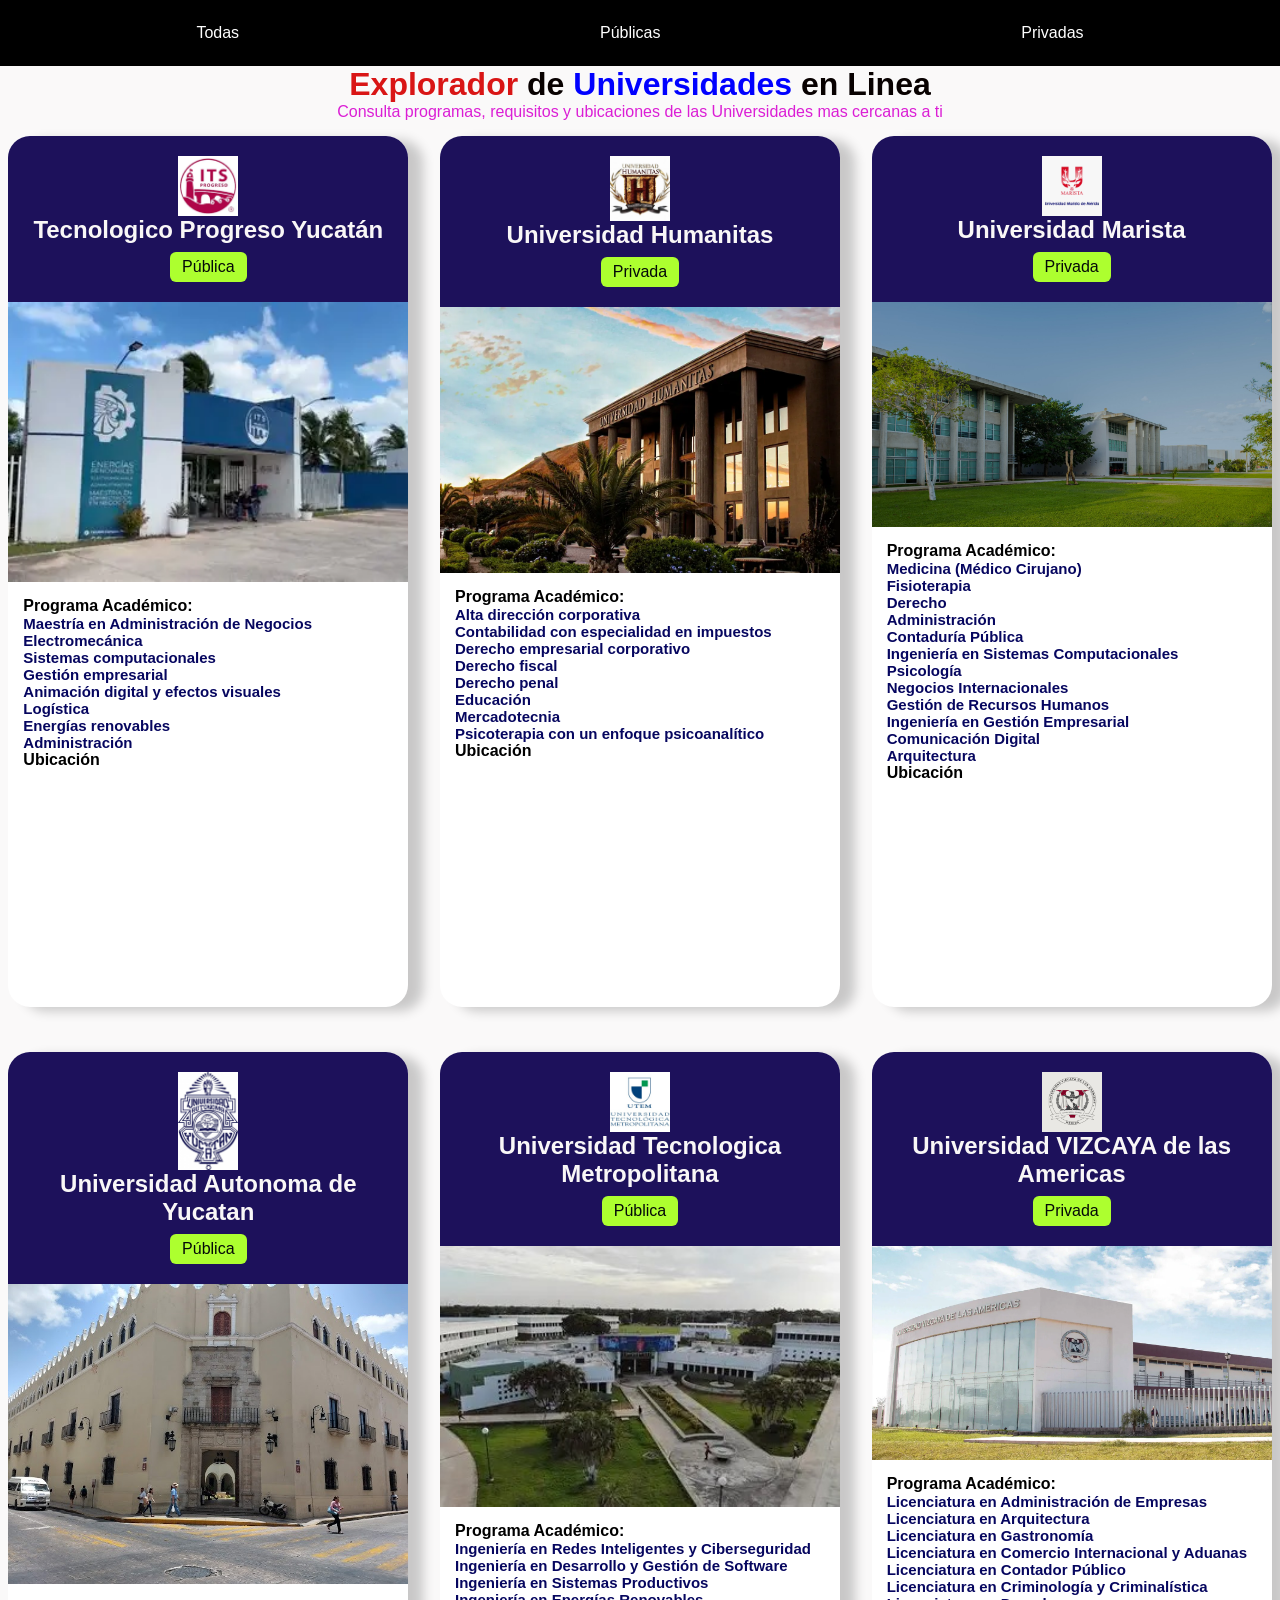
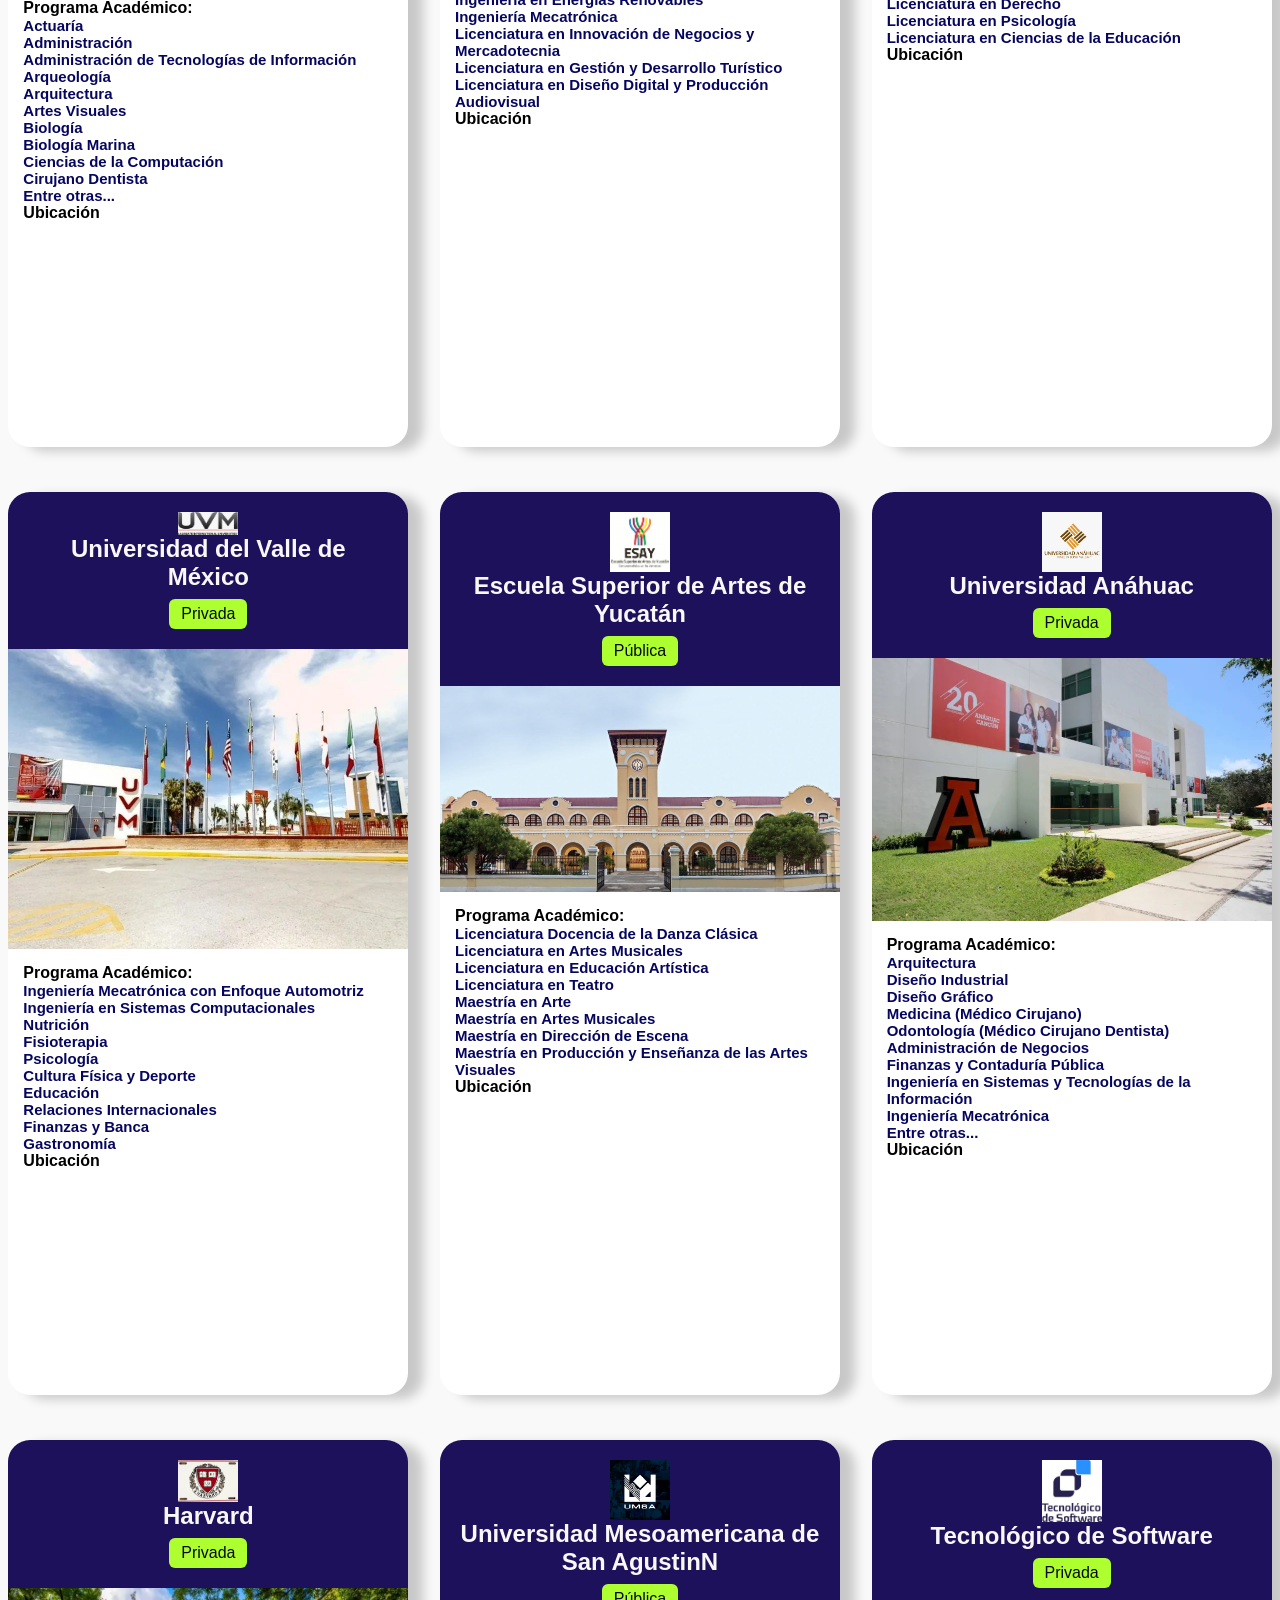
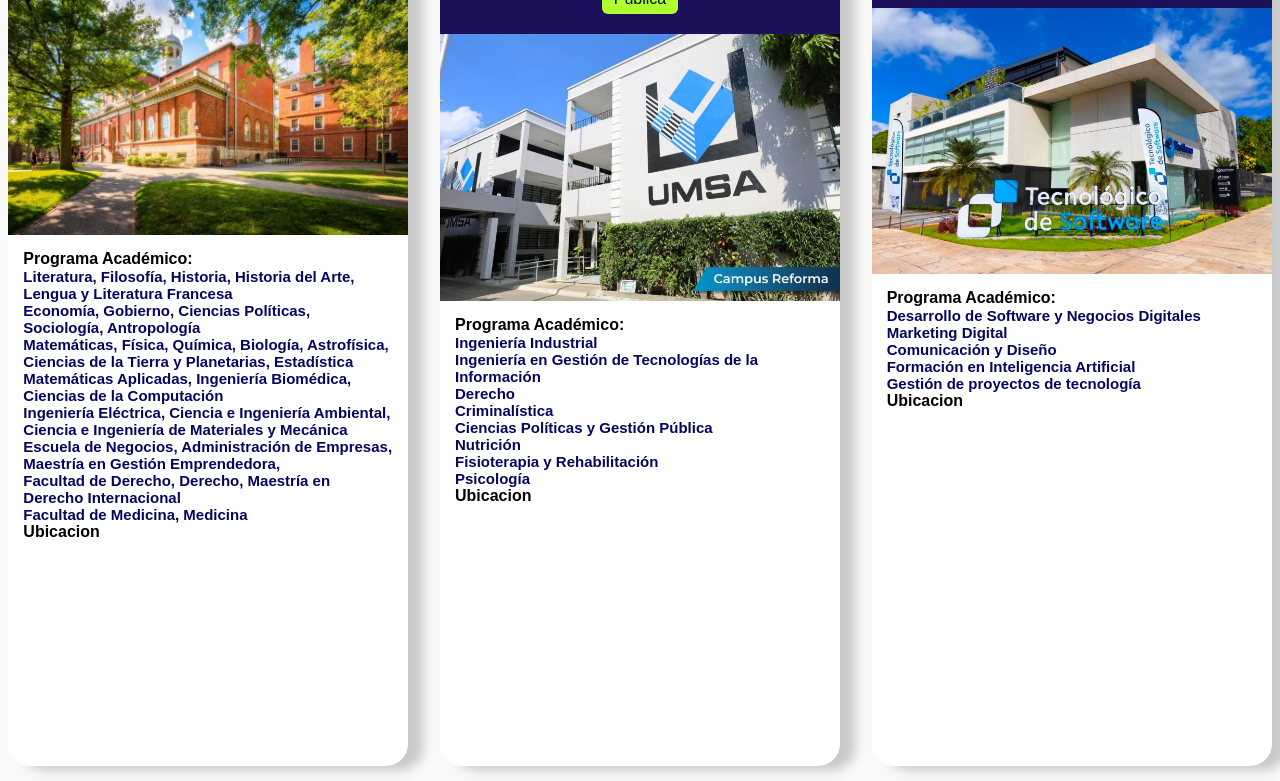
<file: index.html>
<html>
<head>
<link rel="stylesheet" href="style2.css">
    <title>Explorador de Universidades en Linea</title>
</head>
<body>
    <nav>
        <ul>
        <li><a href="#" onclick="filtrar('todas')">Todas</a></li>
        <li><a href="#" onclick="filtrar('publica')">Públicas</a></li>
        <li><a href="#" onclick="filtrar('privada')">Privadas</a></li>
        </ul>
    </nav>
<div class="arriba">
        <center><h1><span style="color: rgb(217, 21, 21)">Explorador</span> de <span style="color: blue;">Universidades</span> en Linea</h1></center>
</div>
<div class="escrito">
    <p align="center">Consulta programas, requisitos y ubicaciones de las Universidades mas cercanas a ti</p>
</div>
<div id="contenedor">
        <div class="card universidad publica">
    <div class="header">
        <img src="img/logotec.jpg" alt="logo" class="logo">
        <h2>Tecnologico Progreso Yucatán</h2>
        <div class="category">Pública</div>
    </div>
    <img src="img/tecampus.jpg" alt="campus" class="campus-img">
    <div class="content">
        <p><strong> Programa Académico:</strong></p>
        <p class="program">Maestría en Administración de Negocios<p class="program">Electromecánica<p class="program">Sistemas computacionales<p class="program">Gestión empresarial<p class="program">Animación digital y efectos visuales<p class="program">Logística<p class="program">Energías renovables<p class="program">Administración</p></p>
        <p><strong>Ubicación</strong></p>
        <iframe class="map" src="https://www.google.com/maps/embed/v1/place?key=AIzaSyBFw0Qbyq9zTFTd-tUY6dZWTgaQzuU17R8&q=tecnologico%20progreso&zoom=10&maptype=roadmap"></iframe>
    </div>
</div>
<div class="card universidad privada">
    <div class="header">
        <img src="img/humanitas.jpg" alt="logo" class="logo">
        <h2>Universidad Humanitas</h2>
        <div class="category">Privada</div>
    </div>
    <img src="img/campushumanitas.jpg" alt="campus" class="campus-img">
    <div class="content">
        <p><strong>Programa Académico:</strong></p>
        <p class="program">Alta dirección corporativa<p class="program">Contabilidad con especialidad en impuestos<p class="program">Derecho empresarial corporativo<p class="program">Derecho fiscal<p class="program">Derecho penal<p class="program">Educación<p class="program">Mercadotecnia<p class="program">Psicoterapia con un enfoque psicoanalítico</p></p>
        <p><strong>Ubicación</strong></p>
        <iframe class="map" src="https://www.google.com/maps/embed?pb=!1m18!1m12!1m3!1d1107.3477557439949!2d-89.69182578618141!3d21.006300657265065!2m3!1f0!2f0!3f0!3m2!1i1024!2i768!4f13.1!3m3!1m2!1s0x8f567153d15c7715%3A0x5f3e61b5a89a4fac!2sUniversidad%20Humanitas%20Campus%20M%C3%A9rida!5e0!3m2!1ses-419!2smx!4v1773023183021!5m2!1ses-419!2smx"></iframe>
    </div> 
</div>
<div class="card universidad privada">
    <div class="header">
        <img src="img/logoMarista.jpeg" alt="logo" class="logo">
        <h2>Universidad Marista</h2>
        <div class="category">Privada</div>
    </div>
    <img src="img/Maristacampus.jpg" alt="campus" class="campus-img">
    <div class="content">
        <p><strong>Programa Académico:</strong></p>
        <p class="program">Medicina (Médico Cirujano)<p class="program">Fisioterapia<p class="program">Derecho<p class="program">Administración<p class="program">Contaduría Pública<p class="program">Ingeniería en Sistemas Computacionales<p class="program">Psicología<p class="program">Negocios Internacionales<p class="program">Gestión de Recursos Humanos<p class="program">Ingeniería en Gestión Empresarial<p class="program">Comunicación Digital<p class="program">Arquitectura</p></p></p>
        <p><strong>Ubicación</strong></p>
        <iframe class="map" src="https://www.google.com/maps/embed?pb=!1m18!1m12!1m3!1d29786.542453601272!2d-89.63764424029463!3d21.059965360562988!2m3!1f0!2f0!3f0!3m2!1i1024!2i768!4f13.1!3m3!1m2!1s0x8f56767f4e0e703f%3A0x1ff8d5832d6dc0ad!2sUniversidad%20Marista%20de%20M%C3%A9rida%20A.C.!5e0!3m2!1ses-419!2smx!4v1773079383982!5m2!1ses-419!2smx"></iframe>
    </div>
</div>
 <div class="card universidad publica">
    <div class="header">
        <img src="img/logoUADY.jpeg" alt="logo" class="logo">
        <h2>Universidad Autonoma de Yucatan</h2>
        <div class="category">Pública</div>
    </div>
    <img src="img/campusUADY.jpeg" alt="campus" class="campus-img">
    <div class="content">
        <p><strong>Programa Académico:</strong></p>
        <p class="program">Actuaría<p class="program">Administración<p class="program">Administración de Tecnologías de Información<p class="program">Arqueología<p class="program">Arquitectura<p class="program">Artes Visuales<p class="program">Biología<p class="program">Biología Marina<p class="program">Ciencias de la Computación<p class="program">Cirujano Dentista<p class="program">Entre otras...</p></p>
        <p><strong>Ubicación</strong></p>
        <iframe class="map" src="https://www.google.com/maps/embed?pb=!1m18!1m12!1m3!1d59621.61635455394!2d-89.65511930970469!3d20.938414036669236!2m3!1f0!2f0!3f0!3m2!1i1024!2i768!4f13.1!3m3!1m2!1s0x8f56715ea53a46a3%3A0x32772278dfb5395!2sUniversidad%20Aut%C3%B3noma%20de%20Yucat%C3%A1n%20%7C%20UADY!5e0!3m2!1ses-419!2smx!4v1773080553343!5m2!1ses-419!2smx"></iframe>
    </div>
</div>
 <div class="card universidad publica">
    <div class="header">
        <img src="img/logoUTEM.jpeg" alt="logo" class="logo">
        <h2>Universidad Tecnologica Metropolitana</h2>
        <div class="category">Pública</div>
    </div>
    <img src="img/campusUTEM.jpeg" alt="campus" class="campus-img">
    <div class="content">
        <p><strong>Programa Académico:</strong></p>
        <p class="program">Ingeniería en Redes Inteligentes y Ciberseguridad<p class="program">Ingeniería en Desarrollo y Gestión de Software<p class="program">Ingeniería en Sistemas Productivos<p class="program">Ingeniería en Energías Renovables<p class="program">Ingeniería Mecatrónica<p class="program">Licenciatura en Innovación de Negocios y Mercadotecnia<p class="program">Licenciatura en Gestión y Desarrollo Turístico<p class="program">Licenciatura en Diseño Digital y Producción Audiovisual</p></p>
        <p><strong>Ubicación</strong></p>
        <iframe class="map" src="https://www.google.com/maps/embed?pb=!1m18!1m12!1m3!1d3726.350898645996!2d-89.6164944!3d20.938419!2m3!1f0!2f0!3f0!3m2!1i1024!2i768!4f13.1!3m3!1m2!1s0x8f5672270a784baf%3A0x764b40010695f0d9!2sUniversidad%20Tecnol%C3%B3gica%20Metropolitana!5e0!3m2!1ses-419!2smx!4v1773080392214!5m2!1ses-419!2smx"></iframe>
    </div>
</div>
 <div class="card universidad privada">
    <div class="header">
        <img src="img/logoVIZCAYA.jpeg" alt="logo" class="logo">
        <h2>Universidad VIZCAYA de las Americas</h2>
        <div class="category">Privada</div>
    </div>
    <img src="img/campusVIZCAYA.jpg" alt="campus" class="campus-img">
    <div class="content">
        <p><strong>Programa Académico:</strong></p>
        <p class="program">Licenciatura en Administración de Empresas<p class="program">Licenciatura en Arquitectura<p class="program">Licenciatura en Gastronomía<p class="program">Licenciatura en Comercio Internacional y Aduanas<p class="program">Licenciatura en Contador Público<p class="program">Licenciatura en Criminología y Criminalística<p class="program">Licenciatura en Derecho<p class="program">Licenciatura en Psicología<p class="program">Licenciatura en Ciencias de la Educación</p></p>
        <p><strong>Ubicación</strong></p>
        <iframe class="map" src="https://www.google.com/maps/embed?pb=!1m18!1m12!1m3!1d3724.7044791159815!2d-89.63484292564564!3d21.004479988613895!2m3!1f0!2f0!3f0!3m2!1i1024!2i768!4f13.1!3m3!1m2!1s0x8f56713560ac90fb%3A0x7f499f974cb1c012!2sUniversidad%20Vizcaya%20de%20las%20Am%C3%A9ricas%20-%20M%C3%A9rida!5e0!3m2!1ses!2smx!4v1773079629308!5m2!1ses!2smx"></iframe>
    </div>
</div>
 <div class="card universidad privada">
    <div class="header">
        <img src="img/logoUVM.jpeg" alt="logo" class="logo">
        <h2>Universidad del Valle de México</h2>
        <div class="category">Privada</div>
    </div>
    <img src="img/campusUVM.jpeg" alt="campus" class="campus-img">
    <div class="content">
        <p><strong>Programa Académico:</strong></p>
        <p class="program">Ingeniería Mecatrónica con Enfoque Automotriz<p class="program">Ingeniería en Sistemas Computacionales<p class="program">Nutrición<p class="program">Fisioterapia<p class="program">Psicología<p class="program">Cultura Física y Deporte<p class="program">Educación<p class="program">Relaciones Internacionales<p class="program">Finanzas y Banca<p class="program">Gastronomía</p></p>
        <p><strong>Ubicación</strong></p>
        <iframe class="map" src="https://www.google.com/maps/embed?pb=!1m18!1m12!1m3!1d3723.484354981428!2d-89.63397152564426!3d21.053308586936716!2m3!1f0!2f0!3f0!3m2!1i1024!2i768!4f13.1!3m3!1m2!1s0x8f5675d10de6d489%3A0x4059adcb08de4a9e!2sUVM%20M%C3%A9rida%20-%20Universidad%20del%20Valle%20de%20M%C3%A9xico!5e0!3m2!1ses!2smx!4v1773080336706!5m2!1ses!2smx"></iframe>
    </div>
</div>
 <div class="card universidad publica">
    <div class="header">
        <img src="img/logoESAY.jpeg" alt="logo" class="logo">
        <h2>Escuela Superior de Artes de Yucatán</h2>
        <div class="category">Pública</div>
    </div>
    <img src="img/campusESAY.jpeg" alt="campus" class="campus-img">
    <div class="content">
        <p><strong>Programa Académico:</strong></p>
        <p class="program">Licenciatura Docencia de la Danza Clásica<p class="program">Licenciatura en Artes Musicales<p class="program">Licenciatura en Educación Artística<p class="program">Licenciatura en Teatro<p class="program">Maestría en Arte<p class="program">Maestría en Artes Musicales<p class="program">Maestría en Dirección de Escena<p class="program">Maestría en Producción y Enseñanza de las Artes Visuales</p></p>
        <p><strong>Ubicación</strong></p>
        <iframe class="map" src="https://www.google.com/maps/embed?pb=!1m18!1m12!1m3!1d3725.5736528266025!2d-89.61386499999999!3d20.96963!2m3!1f0!2f0!3f0!3m2!1i1024!2i768!4f13.1!3m3!1m2!1s0x8f56731788edf73f%3A0xbfc11c6222236bc5!2sUniversidad%20de%20las%20Artes%20de%20Yucat%C3%A1n!5e0!3m2!1ses-419!2smx!4v1773795071230!5m2!1ses-419!2smx"></iframe>
    </div>
</div>
 <div class="card universidad privada">
    <div class="header">
        <img src="img/logoANAHUAC.jpeg" alt="logo" class="logo">
        <h2>Universidad Anáhuac</h2>
        <div class="category">Privada</div>
    </div>
    <img src="img/campusANAHUAC.jpeg" alt="campus" class="campus-img">
    <div class="content">
        <p><strong>Programa Académico:</strong></p>
        <p class="program">Arquitectura<p class="program">Diseño Industrial<p class="program">Diseño Gráfico<p class="program">Medicina (Médico Cirujano)<p class="program">Odontología (Médico Cirujano Dentista)<p class="program">Administración de Negocios<p class="program">Finanzas y Contaduría Pública<p class="program">Ingeniería en Sistemas y Tecnologías de la Información<p class="program">Ingeniería Mecatrónica<p class="program">Entre otras...</p></p>
        <p><strong>Ubicación</strong></p>
        <iframe class="map" src="https://www.google.com/maps/embed?pb=!1m18!1m12!1m3!1d3722.037973822907!2d-89.61550152564254!3d21.11105218494877!2m3!1f0!2f0!3f0!3m2!1i1024!2i768!4f13.1!3m3!1m2!1s0x8f5675002a086dc3%3A0xe3923c605eb060a8!2sAnahuac!5e0!3m2!1ses!2smx!4v1773080689604!5m2!1ses!2smx"></iframe>
    </div>
</div>
 <div class="card universidad privada">
    <div class="header">
        <img src="img/logoHARVARD.jpeg" alt="logo" class="logo">
        <h2>Harvard</h2>
        <div class="category">Privada</div>
    </div>
    <img src="img/campusHARVARD.jpeg" alt="campus" class="campus-img">
    <div class="content">
        <p><strong>Programa Académico:</strong></p>
        <p class="program">Literatura, Filosofía, Historia, Historia del Arte, Lengua y Literatura Francesa<p class="program">Economía, Gobierno, Ciencias Políticas, Sociología, Antropología<p class="program">Matemáticas, Física, Química, Biología, Astrofísica, Ciencias de la Tierra y Planetarias, Estadística<p class="program">Matemáticas Aplicadas, Ingeniería Biomédica, Ciencias de la Computación<p class="program">Ingeniería Eléctrica, Ciencia e Ingeniería Ambiental, Ciencia e Ingeniería de Materiales y Mecánica<p class="program">Escuela de Negocios, Administración de Empresas, Maestría en Gestión Emprendedora, <p class="program">Facultad de Derecho, Derecho, Maestría en Derecho Internacional<p class="program">Facultad de Medicina, Medicina</p></p>
        <p><strong>Ubicacion</strong></p>
        <iframe class="map" src="https://www.google.com/maps/embed?pb=!1m18!1m12!1m3!1d2947.502498145206!2d-71.12082372469756!3d42.37444073419417!2m3!1f0!2f0!3f0!3m2!1i1024!2i768!4f13.1!3m3!1m2!1s0x89e377427d7f0199%3A0x5937c65cee2427f0!2sUniversidad%20de%20Harvard!5e0!3m2!1ses!2smx!4v1773080140032!5m2!1ses!2smx"></iframe>
    </div>
</div>
 <div class="card universidad publica">
    <div class="header">
        <img src="img/logoUMSA.jpeg" alt="logo" class="logo">
        <h2>Universidad Mesoamericana de San AgustinN</h2>
        <div class="category">Pública</div>
    </div>
    <img src="img/campusUMSA.jpeg" alt="campus" class="campus-img">
    <div class="content">
        <p><strong>Programa Académico:</strong></p>
        <p class="program">Ingeniería Industrial<p class="program">Ingeniería en Gestión de Tecnologías de la Información<p class="program">Derecho<p class="program">Criminalística<p class="program">Ciencias Políticas y Gestión Pública<p class="program">Nutrición<p class="program">Fisioterapia y Rehabilitación<p class="program">Psicología</p></p>
        <p><strong>Ubicacion</strong></p>
        <iframe class="map" src="https://www.google.com/maps/embed?pb=!1m18!1m12!1m3!1d3725.4097749790535!2d-89.62791!3d20.976205!2m3!1f0!2f0!3f0!3m2!1i1024!2i768!4f13.1!3m3!1m2!1s0x85cdff83f63b6443%3A0xfef465338582081b!2sUNIVERSIDAD%20MESOAMERICANA%20DE%20SAN%20AGUSTIN!5e0!3m2!1ses-419!2smx!4v1773796136484!5m2!1ses-419!2smx"></iframe>
    </div>
</div>
 <div class="card universidad privada">
    <div class="header">
        <img src="img/logoTECSOFT.jpeg" alt="logo" class="logo">
        <h2>Tecnológico de Software</h2>
        <div class="category">Privada</div>
    </div>
    <img src="img/campusTECSOFT.jpeg" alt="campus" class="campus-img">
    <div class="content">
        <p><strong>Programa Académico:</strong></p>
        <p class="program">Desarrollo de Software y Negocios Digitales<p class="program">Marketing Digital<p class="program">Comunicación y Diseño<p class="program">Formación en Inteligencia Artificial<p class="program">Gestión de proyectos de tecnología</p></p>
        <p><strong>Ubicacion</strong></p>
        <iframe class="map" src="https://www.google.com/maps/embed?pb=!1m18!1m12!1m3!1d3724.8006500393553!2d-89.6127268249569!3d21.00062668064169!2m3!1f0!2f0!3f0!3m2!1i1024!2i768!4f13.1!3m3!1m2!1s0x8f5677c7d60962c3%3A0x525658bf66e42185!2sTecnol%C3%B3gico%20de%20Software!5e0!3m2!1ses-419!2smx!4v1773798317476!5m2!1ses-419!2smx"></iframe>
    </div>
</div>
</div>
</div>
<script>
function filtrar(tipo) {
    let universidades = document.getElementsByClassName("universidad");

    for (let i = 0; i < universidades.length; i++) {

        if (tipo === "todas") {
            universidades[i].style.display = "block";

        } else if (universidades[i].classList.contains(tipo)) {
            universidades[i].style.display = "block";

        } else {
            universidades[i].style.display = "none";
        }
    }
}
</script>
</body>
</html>
</file>
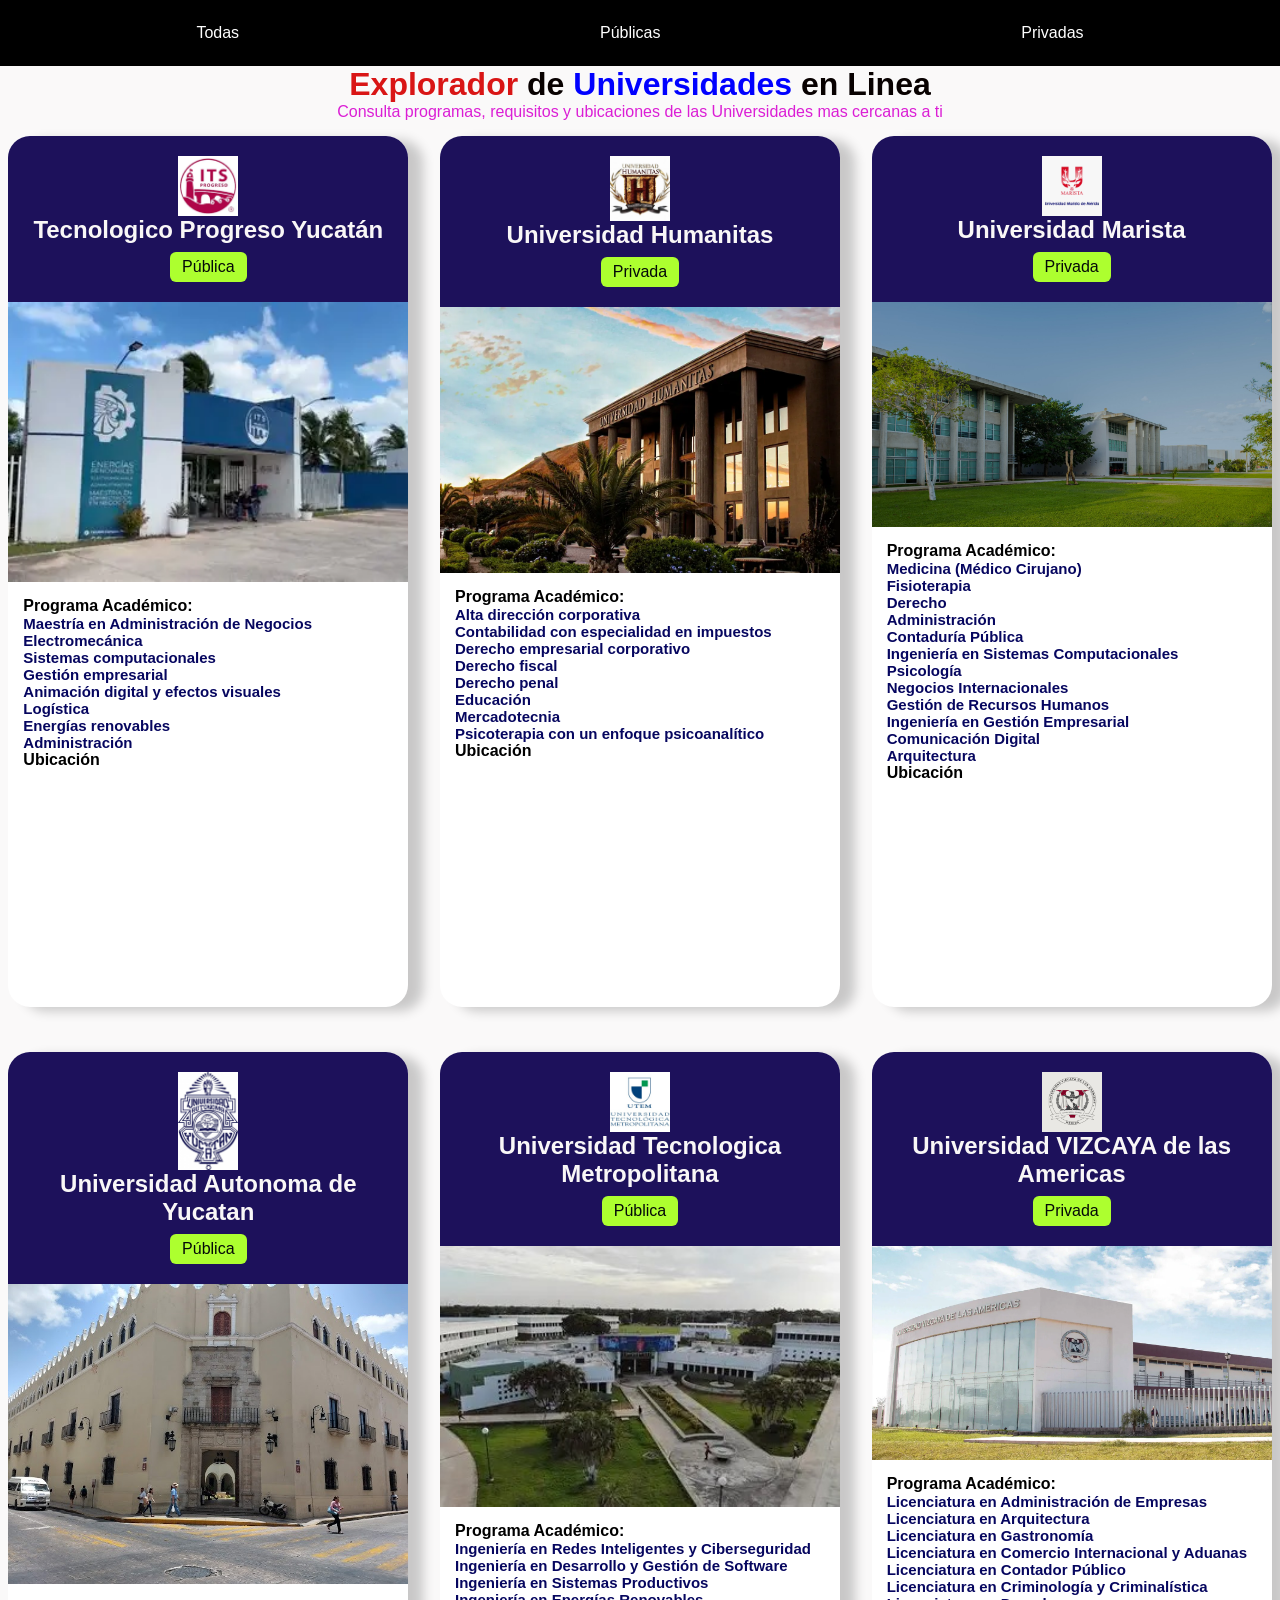
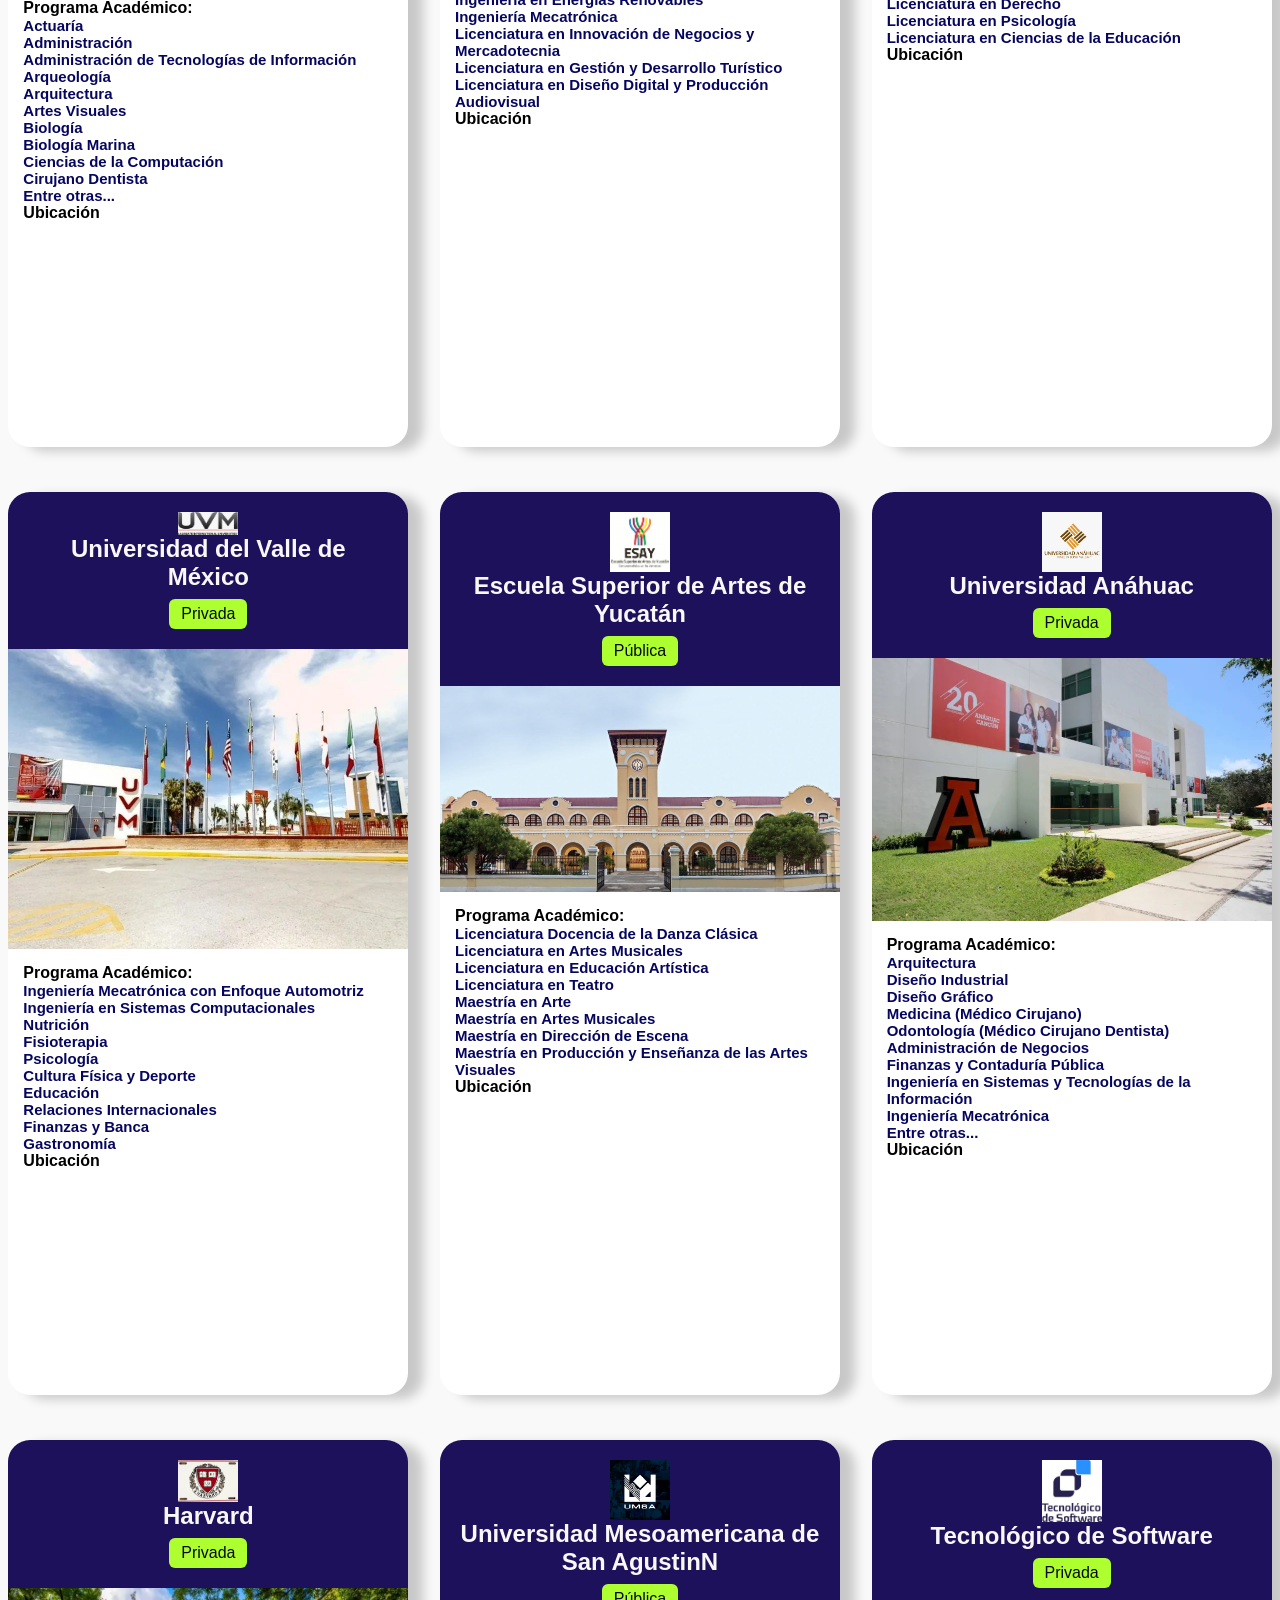
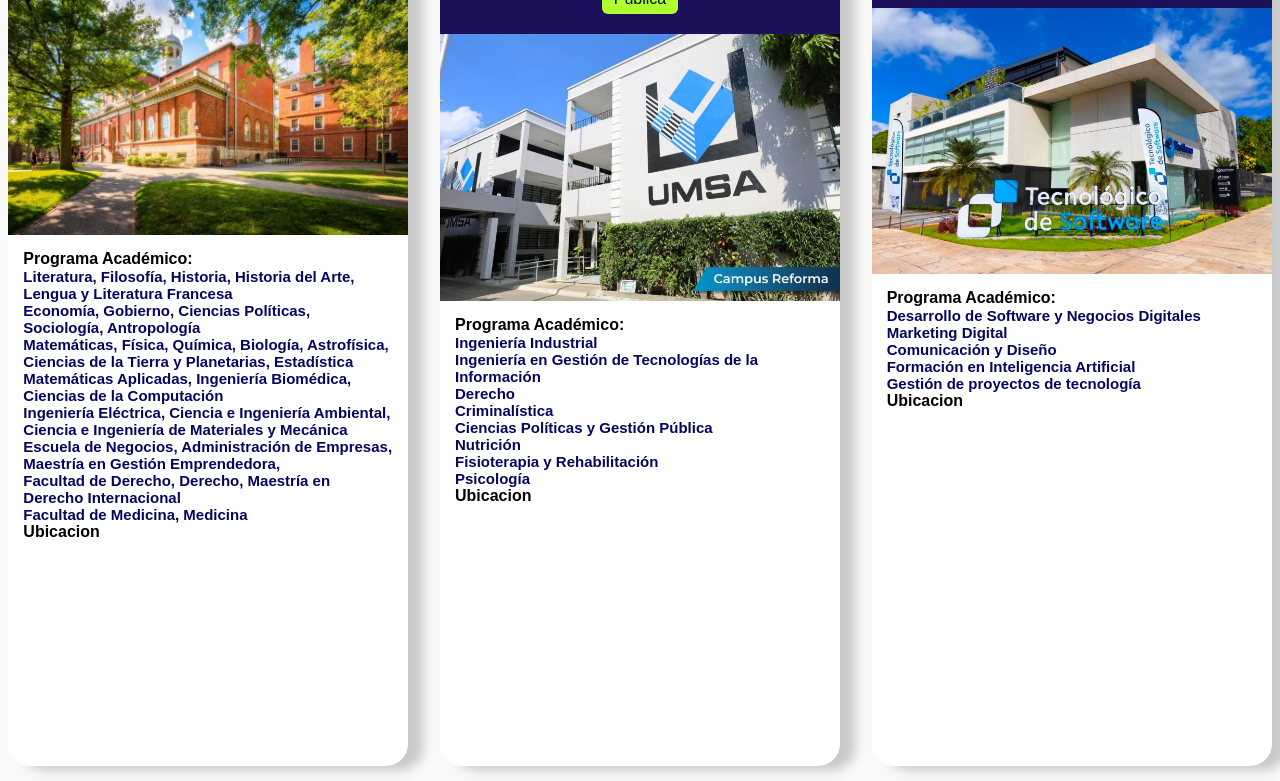
<file: Explorador de Universidades.html>
<html>
<head>
<link rel="stylesheet" href="style2.css">
    <title>Explorador de Universidades en Linea</title>
</head>
<body>
    <nav>
        <ul>
        <li><a href="#" onclick="filtrar('todas')">Todas</a></li>
        <li><a href="#" onclick="filtrar('publica')">Públicas</a></li>
        <li><a href="#" onclick="filtrar('privada')">Privadas</a></li>
        </ul>
    </nav>
<div class="arriba">
        <center><h1><span style="color: rgb(217, 21, 21)">Explorador</span> de <span style="color: blue;">Universidades</span> en Linea</h1></center>
</div>
<div class="escrito">
    <p align="center">Consulta programas, requisitos y ubicaciones de las Universidades mas cercanas a ti</p>
</div>
<div id="contenedor">
        <div class="card universidad publica">
    <div class="header">
        <img src="img/logotec.jpg" alt="logo" class="logo">
        <h2>Tecnologico Progreso Yucatán</h2>
        <div class="category">Pública</div>
    </div>
    <img src="img/tecampus.jpg" alt="campus" class="campus-img">
    <div class="content">
        <p><strong> Programa Académico:</strong></p>
        <p class="program">Maestría en Administración de Negocios<p class="program">Electromecánica<p class="program">Sistemas computacionales<p class="program">Gestión empresarial<p class="program">Animación digital y efectos visuales<p class="program">Logística<p class="program">Energías renovables<p class="program">Administración</p></p>
        <p><strong>Ubicación</strong></p>
        <iframe class="map" src="https://www.google.com/maps/embed/v1/place?key=AIzaSyBFw0Qbyq9zTFTd-tUY6dZWTgaQzuU17R8&q=tecnologico%20progreso&zoom=10&maptype=roadmap"></iframe>
    </div>
</div>
<div class="card universidad privada">
    <div class="header">
        <img src="img/humanitas.jpg" alt="logo" class="logo">
        <h2>Universidad Humanitas</h2>
        <div class="category">Privada</div>
    </div>
    <img src="img/campushumanitas.jpg" alt="campus" class="campus-img">
    <div class="content">
        <p><strong>Programa Académico:</strong></p>
        <p class="program">Alta dirección corporativa<p class="program">Contabilidad con especialidad en impuestos<p class="program">Derecho empresarial corporativo<p class="program">Derecho fiscal<p class="program">Derecho penal<p class="program">Educación<p class="program">Mercadotecnia<p class="program">Psicoterapia con un enfoque psicoanalítico</p></p>
        <p><strong>Ubicación</strong></p>
        <iframe class="map" src="https://www.google.com/maps/embed?pb=!1m18!1m12!1m3!1d1107.3477557439949!2d-89.69182578618141!3d21.006300657265065!2m3!1f0!2f0!3f0!3m2!1i1024!2i768!4f13.1!3m3!1m2!1s0x8f567153d15c7715%3A0x5f3e61b5a89a4fac!2sUniversidad%20Humanitas%20Campus%20M%C3%A9rida!5e0!3m2!1ses-419!2smx!4v1773023183021!5m2!1ses-419!2smx"></iframe>
    </div> 
</div>
<div class="card universidad privada">
    <div class="header">
        <img src="img/logoMarista.jpeg" alt="logo" class="logo">
        <h2>Universidad Marista</h2>
        <div class="category">Privada</div>
    </div>
    <img src="img/Maristacampus.jpg" alt="campus" class="campus-img">
    <div class="content">
        <p><strong>Programa Académico:</strong></p>
        <p class="program">Medicina (Médico Cirujano)<p class="program">Fisioterapia<p class="program">Derecho<p class="program">Administración<p class="program">Contaduría Pública<p class="program">Ingeniería en Sistemas Computacionales<p class="program">Psicología<p class="program">Negocios Internacionales<p class="program">Gestión de Recursos Humanos<p class="program">Ingeniería en Gestión Empresarial<p class="program">Comunicación Digital<p class="program">Arquitectura</p></p></p>
        <p><strong>Ubicación</strong></p>
        <iframe class="map" src="https://www.google.com/maps/embed?pb=!1m18!1m12!1m3!1d29786.542453601272!2d-89.63764424029463!3d21.059965360562988!2m3!1f0!2f0!3f0!3m2!1i1024!2i768!4f13.1!3m3!1m2!1s0x8f56767f4e0e703f%3A0x1ff8d5832d6dc0ad!2sUniversidad%20Marista%20de%20M%C3%A9rida%20A.C.!5e0!3m2!1ses-419!2smx!4v1773079383982!5m2!1ses-419!2smx"></iframe>
    </div>
</div>
 <div class="card universidad publica">
    <div class="header">
        <img src="img/logoUADY.jpeg" alt="logo" class="logo">
        <h2>Universidad Autonoma de Yucatan</h2>
        <div class="category">Pública</div>
    </div>
    <img src="img/campusUADY.jpeg" alt="campus" class="campus-img">
    <div class="content">
        <p><strong>Programa Académico:</strong></p>
        <p class="program">Actuaría<p class="program">Administración<p class="program">Administración de Tecnologías de Información<p class="program">Arqueología<p class="program">Arquitectura<p class="program">Artes Visuales<p class="program">Biología<p class="program">Biología Marina<p class="program">Ciencias de la Computación<p class="program">Cirujano Dentista<p class="program">Entre otras...</p></p>
        <p><strong>Ubicación</strong></p>
        <iframe class="map" src="https://www.google.com/maps/embed?pb=!1m18!1m12!1m3!1d59621.61635455394!2d-89.65511930970469!3d20.938414036669236!2m3!1f0!2f0!3f0!3m2!1i1024!2i768!4f13.1!3m3!1m2!1s0x8f56715ea53a46a3%3A0x32772278dfb5395!2sUniversidad%20Aut%C3%B3noma%20de%20Yucat%C3%A1n%20%7C%20UADY!5e0!3m2!1ses-419!2smx!4v1773080553343!5m2!1ses-419!2smx"></iframe>
    </div>
</div>
 <div class="card universidad publica">
    <div class="header">
        <img src="img/logoUTEM.jpeg" alt="logo" class="logo">
        <h2>Universidad Tecnologica Metropolitana</h2>
        <div class="category">Pública</div>
    </div>
    <img src="img/campusUTEM.jpeg" alt="campus" class="campus-img">
    <div class="content">
        <p><strong>Programa Académico:</strong></p>
        <p class="program">Ingeniería en Redes Inteligentes y Ciberseguridad<p class="program">Ingeniería en Desarrollo y Gestión de Software<p class="program">Ingeniería en Sistemas Productivos<p class="program">Ingeniería en Energías Renovables<p class="program">Ingeniería Mecatrónica<p class="program">Licenciatura en Innovación de Negocios y Mercadotecnia<p class="program">Licenciatura en Gestión y Desarrollo Turístico<p class="program">Licenciatura en Diseño Digital y Producción Audiovisual</p></p>
        <p><strong>Ubicación</strong></p>
        <iframe class="map" src="https://www.google.com/maps/embed?pb=!1m18!1m12!1m3!1d3726.350898645996!2d-89.6164944!3d20.938419!2m3!1f0!2f0!3f0!3m2!1i1024!2i768!4f13.1!3m3!1m2!1s0x8f5672270a784baf%3A0x764b40010695f0d9!2sUniversidad%20Tecnol%C3%B3gica%20Metropolitana!5e0!3m2!1ses-419!2smx!4v1773080392214!5m2!1ses-419!2smx"></iframe>
    </div>
</div>
 <div class="card universidad privada">
    <div class="header">
        <img src="img/logoVIZCAYA.jpeg" alt="logo" class="logo">
        <h2>Universidad VIZCAYA de las Americas</h2>
        <div class="category">Privada</div>
    </div>
    <img src="img/campusVIZCAYA.jpg" alt="campus" class="campus-img">
    <div class="content">
        <p><strong>Programa Académico:</strong></p>
        <p class="program">Licenciatura en Administración de Empresas<p class="program">Licenciatura en Arquitectura<p class="program">Licenciatura en Gastronomía<p class="program">Licenciatura en Comercio Internacional y Aduanas<p class="program">Licenciatura en Contador Público<p class="program">Licenciatura en Criminología y Criminalística<p class="program">Licenciatura en Derecho<p class="program">Licenciatura en Psicología<p class="program">Licenciatura en Ciencias de la Educación</p></p>
        <p><strong>Ubicación</strong></p>
        <iframe class="map" src="https://www.google.com/maps/embed?pb=!1m18!1m12!1m3!1d3724.7044791159815!2d-89.63484292564564!3d21.004479988613895!2m3!1f0!2f0!3f0!3m2!1i1024!2i768!4f13.1!3m3!1m2!1s0x8f56713560ac90fb%3A0x7f499f974cb1c012!2sUniversidad%20Vizcaya%20de%20las%20Am%C3%A9ricas%20-%20M%C3%A9rida!5e0!3m2!1ses!2smx!4v1773079629308!5m2!1ses!2smx"></iframe>
    </div>
</div>
 <div class="card universidad privada">
    <div class="header">
        <img src="img/logoUVM.jpeg" alt="logo" class="logo">
        <h2>Universidad del Valle de México</h2>
        <div class="category">Privada</div>
    </div>
    <img src="img/campusUVM.jpeg" alt="campus" class="campus-img">
    <div class="content">
        <p><strong>Programa Académico:</strong></p>
        <p class="program">Ingeniería Mecatrónica con Enfoque Automotriz<p class="program">Ingeniería en Sistemas Computacionales<p class="program">Nutrición<p class="program">Fisioterapia<p class="program">Psicología<p class="program">Cultura Física y Deporte<p class="program">Educación<p class="program">Relaciones Internacionales<p class="program">Finanzas y Banca<p class="program">Gastronomía</p></p>
        <p><strong>Ubicación</strong></p>
        <iframe class="map" src="https://www.google.com/maps/embed?pb=!1m18!1m12!1m3!1d3723.484354981428!2d-89.63397152564426!3d21.053308586936716!2m3!1f0!2f0!3f0!3m2!1i1024!2i768!4f13.1!3m3!1m2!1s0x8f5675d10de6d489%3A0x4059adcb08de4a9e!2sUVM%20M%C3%A9rida%20-%20Universidad%20del%20Valle%20de%20M%C3%A9xico!5e0!3m2!1ses!2smx!4v1773080336706!5m2!1ses!2smx"></iframe>
    </div>
</div>
 <div class="card universidad publica">
    <div class="header">
        <img src="img/logoESAY.jpeg" alt="logo" class="logo">
        <h2>Escuela Superior de Artes de Yucatán</h2>
        <div class="category">Pública</div>
    </div>
    <img src="img/campusESAY.jpeg" alt="campus" class="campus-img">
    <div class="content">
        <p><strong>Programa Académico:</strong></p>
        <p class="program">Licenciatura Docencia de la Danza Clásica<p class="program">Licenciatura en Artes Musicales<p class="program">Licenciatura en Educación Artística<p class="program">Licenciatura en Teatro<p class="program">Maestría en Arte<p class="program">Maestría en Artes Musicales<p class="program">Maestría en Dirección de Escena<p class="program">Maestría en Producción y Enseñanza de las Artes Visuales</p></p>
        <p><strong>Ubicación</strong></p>
        <iframe class="map" src="https://www.google.com/maps/embed?pb=!1m18!1m12!1m3!1d3725.5736528266025!2d-89.61386499999999!3d20.96963!2m3!1f0!2f0!3f0!3m2!1i1024!2i768!4f13.1!3m3!1m2!1s0x8f56731788edf73f%3A0xbfc11c6222236bc5!2sUniversidad%20de%20las%20Artes%20de%20Yucat%C3%A1n!5e0!3m2!1ses-419!2smx!4v1773795071230!5m2!1ses-419!2smx"></iframe>
    </div>
</div>
 <div class="card universidad privada">
    <div class="header">
        <img src="img/logoANAHUAC.jpeg" alt="logo" class="logo">
        <h2>Universidad Anáhuac</h2>
        <div class="category">Privada</div>
    </div>
    <img src="img/campusANAHUAC.jpeg" alt="campus" class="campus-img">
    <div class="content">
        <p><strong>Programa Académico:</strong></p>
        <p class="program">Arquitectura<p class="program">Diseño Industrial<p class="program">Diseño Gráfico<p class="program">Medicina (Médico Cirujano)<p class="program">Odontología (Médico Cirujano Dentista)<p class="program">Administración de Negocios<p class="program">Finanzas y Contaduría Pública<p class="program">Ingeniería en Sistemas y Tecnologías de la Información<p class="program">Ingeniería Mecatrónica<p class="program">Entre otras...</p></p>
        <p><strong>Ubicación</strong></p>
        <iframe class="map" src="https://www.google.com/maps/embed?pb=!1m18!1m12!1m3!1d3722.037973822907!2d-89.61550152564254!3d21.11105218494877!2m3!1f0!2f0!3f0!3m2!1i1024!2i768!4f13.1!3m3!1m2!1s0x8f5675002a086dc3%3A0xe3923c605eb060a8!2sAnahuac!5e0!3m2!1ses!2smx!4v1773080689604!5m2!1ses!2smx"></iframe>
    </div>
</div>
 <div class="card universidad privada">
    <div class="header">
        <img src="img/logoHARVARD.jpeg" alt="logo" class="logo">
        <h2>Harvard</h2>
        <div class="category">Privada</div>
    </div>
    <img src="img/campusHARVARD.jpeg" alt="campus" class="campus-img">
    <div class="content">
        <p><strong>Programa Académico:</strong></p>
        <p class="program">Literatura, Filosofía, Historia, Historia del Arte, Lengua y Literatura Francesa<p class="program">Economía, Gobierno, Ciencias Políticas, Sociología, Antropología<p class="program">Matemáticas, Física, Química, Biología, Astrofísica, Ciencias de la Tierra y Planetarias, Estadística<p class="program">Matemáticas Aplicadas, Ingeniería Biomédica, Ciencias de la Computación<p class="program">Ingeniería Eléctrica, Ciencia e Ingeniería Ambiental, Ciencia e Ingeniería de Materiales y Mecánica<p class="program">Escuela de Negocios, Administración de Empresas, Maestría en Gestión Emprendedora, <p class="program">Facultad de Derecho, Derecho, Maestría en Derecho Internacional<p class="program">Facultad de Medicina, Medicina</p></p>
        <p><strong>Ubicacion</strong></p>
        <iframe class="map" src="https://www.google.com/maps/embed?pb=!1m18!1m12!1m3!1d2947.502498145206!2d-71.12082372469756!3d42.37444073419417!2m3!1f0!2f0!3f0!3m2!1i1024!2i768!4f13.1!3m3!1m2!1s0x89e377427d7f0199%3A0x5937c65cee2427f0!2sUniversidad%20de%20Harvard!5e0!3m2!1ses!2smx!4v1773080140032!5m2!1ses!2smx"></iframe>
    </div>
</div>
 <div class="card universidad publica">
    <div class="header">
        <img src="img/logoUMSA.jpeg" alt="logo" class="logo">
        <h2>Universidad Mesoamericana de San AgustinN</h2>
        <div class="category">Pública</div>
    </div>
    <img src="img/campusUMSA.jpeg" alt="campus" class="campus-img">
    <div class="content">
        <p><strong>Programa Académico:</strong></p>
        <p class="program">Ingeniería Industrial<p class="program">Ingeniería en Gestión de Tecnologías de la Información<p class="program">Derecho<p class="program">Criminalística<p class="program">Ciencias Políticas y Gestión Pública<p class="program">Nutrición<p class="program">Fisioterapia y Rehabilitación<p class="program">Psicología</p></p>
        <p><strong>Ubicacion</strong></p>
        <iframe class="map" src="https://www.google.com/maps/embed?pb=!1m18!1m12!1m3!1d3725.4097749790535!2d-89.62791!3d20.976205!2m3!1f0!2f0!3f0!3m2!1i1024!2i768!4f13.1!3m3!1m2!1s0x85cdff83f63b6443%3A0xfef465338582081b!2sUNIVERSIDAD%20MESOAMERICANA%20DE%20SAN%20AGUSTIN!5e0!3m2!1ses-419!2smx!4v1773796136484!5m2!1ses-419!2smx"></iframe>
    </div>
</div>
 <div class="card universidad privada">
    <div class="header">
        <img src="img/logoTECSOFT.jpeg" alt="logo" class="logo">
        <h2>Tecnológico de Software</h2>
        <div class="category">Privada</div>
    </div>
    <img src="img/campusTECSOFT.jpeg" alt="campus" class="campus-img">
    <div class="content">
        <p><strong>Programa Académico:</strong></p>
        <p class="program">Desarrollo de Software y Negocios Digitales<p class="program">Marketing Digital<p class="program">Comunicación y Diseño<p class="program">Formación en Inteligencia Artificial<p class="program">Gestión de proyectos de tecnología</p></p>
        <p><strong>Ubicacion</strong></p>
        <iframe class="map" src="https://www.google.com/maps/embed?pb=!1m18!1m12!1m3!1d3724.8006500393553!2d-89.6127268249569!3d21.00062668064169!2m3!1f0!2f0!3f0!3m2!1i1024!2i768!4f13.1!3m3!1m2!1s0x8f5677c7d60962c3%3A0x525658bf66e42185!2sTecnol%C3%B3gico%20de%20Software!5e0!3m2!1ses-419!2smx!4v1773798317476!5m2!1ses-419!2smx"></iframe>
    </div>
</div>
</div>
</div>
<script>
function filtrar(tipo) {
    let universidades = document.getElementsByClassName("universidad");

    for (let i = 0; i < universidades.length; i++) {

        if (tipo === "todas") {
            universidades[i].style.display = "block";

        } else if (universidades[i].classList.contains(tipo)) {
            universidades[i].style.display = "block";

        } else {
            universidades[i].style.display = "none";
        }
    }
}
</script>
</body>
</html>
</file>
<file: style2.css>
body{
    font-family: Arial, Helvetica, sans-serif ;
    background: rgb(250, 249, 249);
}
.arriba{
    font-family: 'Franklin Gothic Medium', 'Arial Narrow', Arial, sans-serif;
    color: rgb(8, 1, 0);
}
.escrito{
    font-family:sans-serif;
    color: rgb(219, 30, 213);
}
.card{
    width: 400px;
    background: rgb(255, 255, 255);
    border-radius: 22px;
    overflow: hidden;
    box-shadow: 15px 4px 12px rgba(0,0,0,0.2);
    margin: 15px auto;
}
.header{
    background-color: rgb(29, 17, 91);
    color: rgb(249, 247, 247);
    text-align: center;
    padding: 20px;
}

.logo{
    width: 60px;
}

.category{
    background: greenyellow;
    padding: 6px 12px;
    border-radius: 6px;
    display: inline-block;
    margin-top: 8px;
    color: rgb(4, 9, 9);
}

.campus-img{
    width: 100%;
}
.content{
    padding: 15px;
}
.program{
    font-size: 15px;
    font-weight: bold;
    color: rgb(6, 6, 95);
}
.map{
width: 100%;
height: 200px;
border: 0;
margin-top: 10px;
}
#contenedor{
    display: flex;
    gap: 15px;
    justify-content: center;
    flex-wrap: wrap;
}
*{
    margin: 0;
    padding: 0;
}
nav{
    background-color: black;
    padding: 1rem;
}
nav ul{
    list-style-type: none;
    margin: 0;
    padding: 0;
    display: flex;
    justify-content: space-around;
}
nav ul li{
    display: inline;
}
nav ul li a{
    color: white;
    text-decoration: none;
    padding: 0.5rem 1rem;
    display: block;
}
nav ul li a:hover{
    background-color: grey;
    border-radius: 5px;
}
.publica{
     width: 400px;
    background: rgb(255, 255, 255);
    border-radius: 22px;
    overflow: hidden;
    box-shadow: 15px 4px 12px rgba(0,0,0,0.2);
    margin: 15px auto;
}
.privada{
    width: 400px;
    background: rgb(255, 255, 255);
    border-radius: 22px;
    overflow: hidden;
    box-shadow: 15px 4px 12px rgba(0,0,0,0.2);
    margin: 15px auto;
}
</file>
